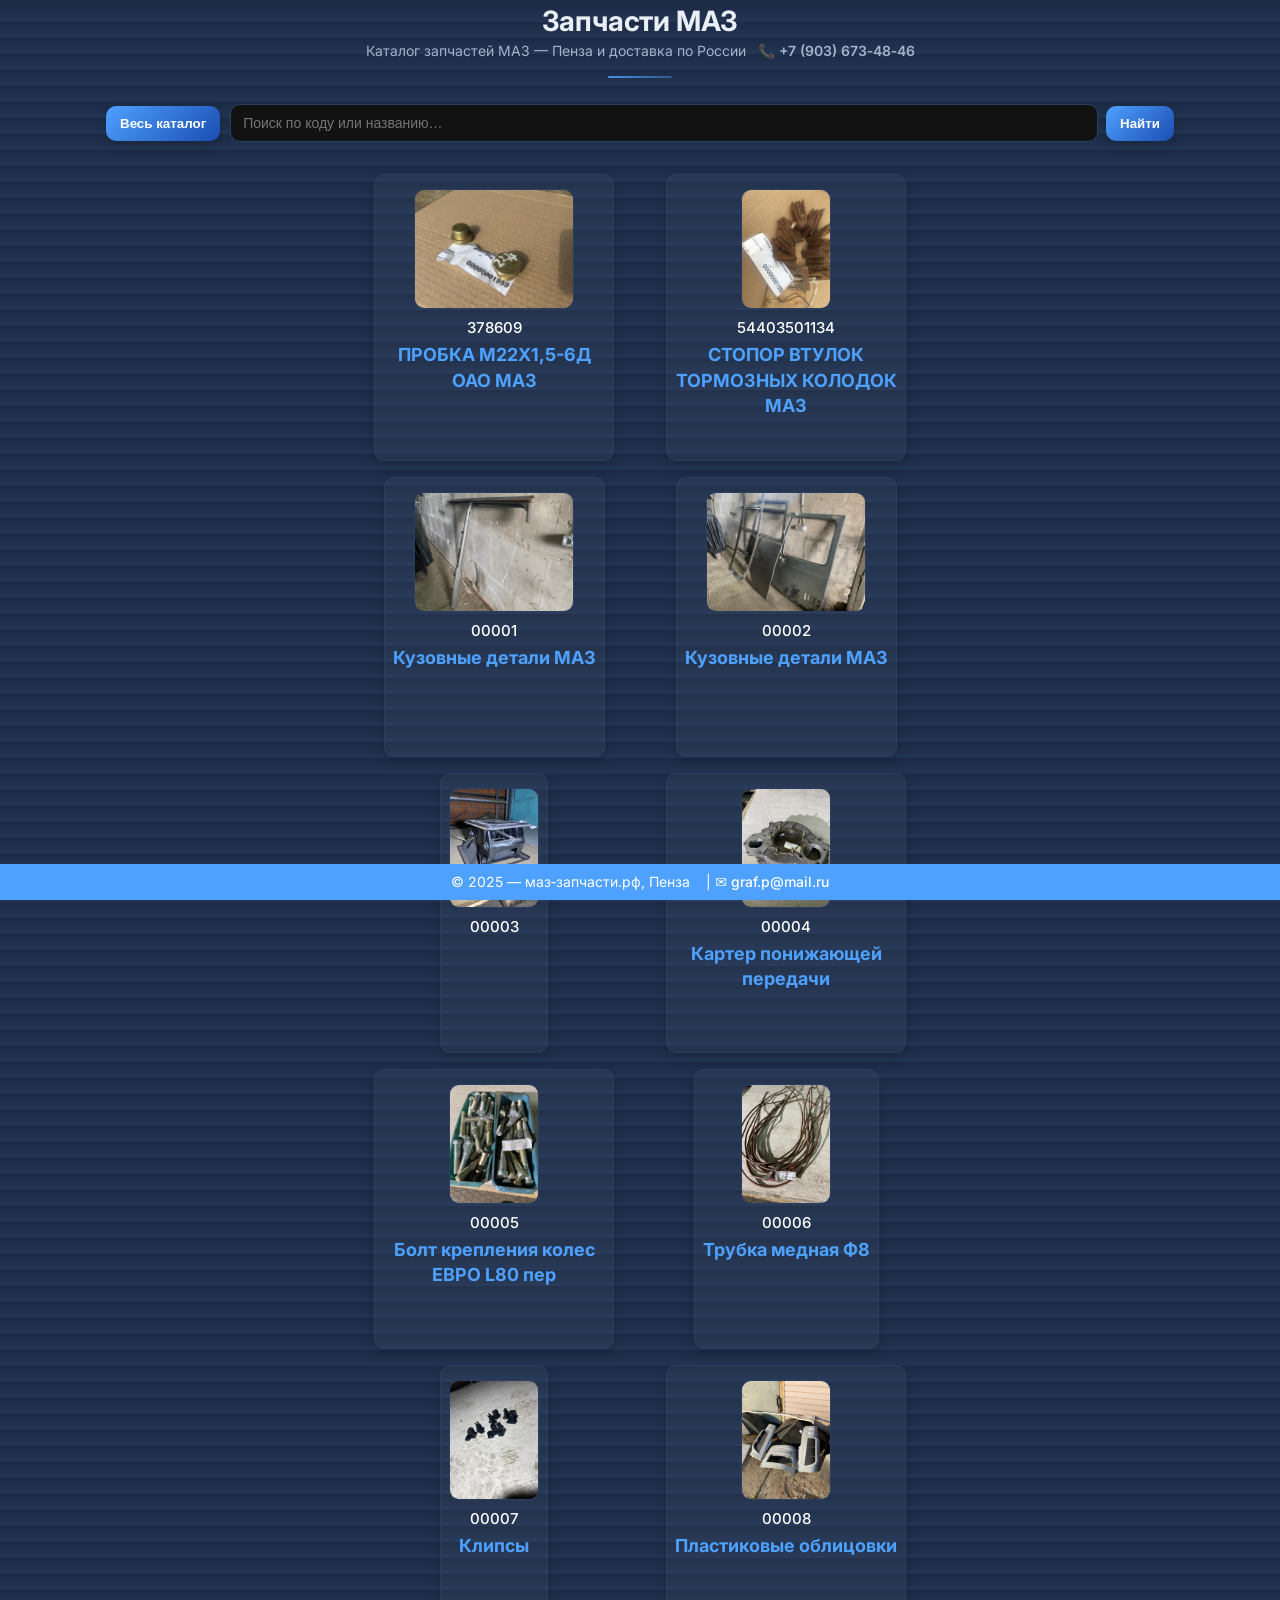
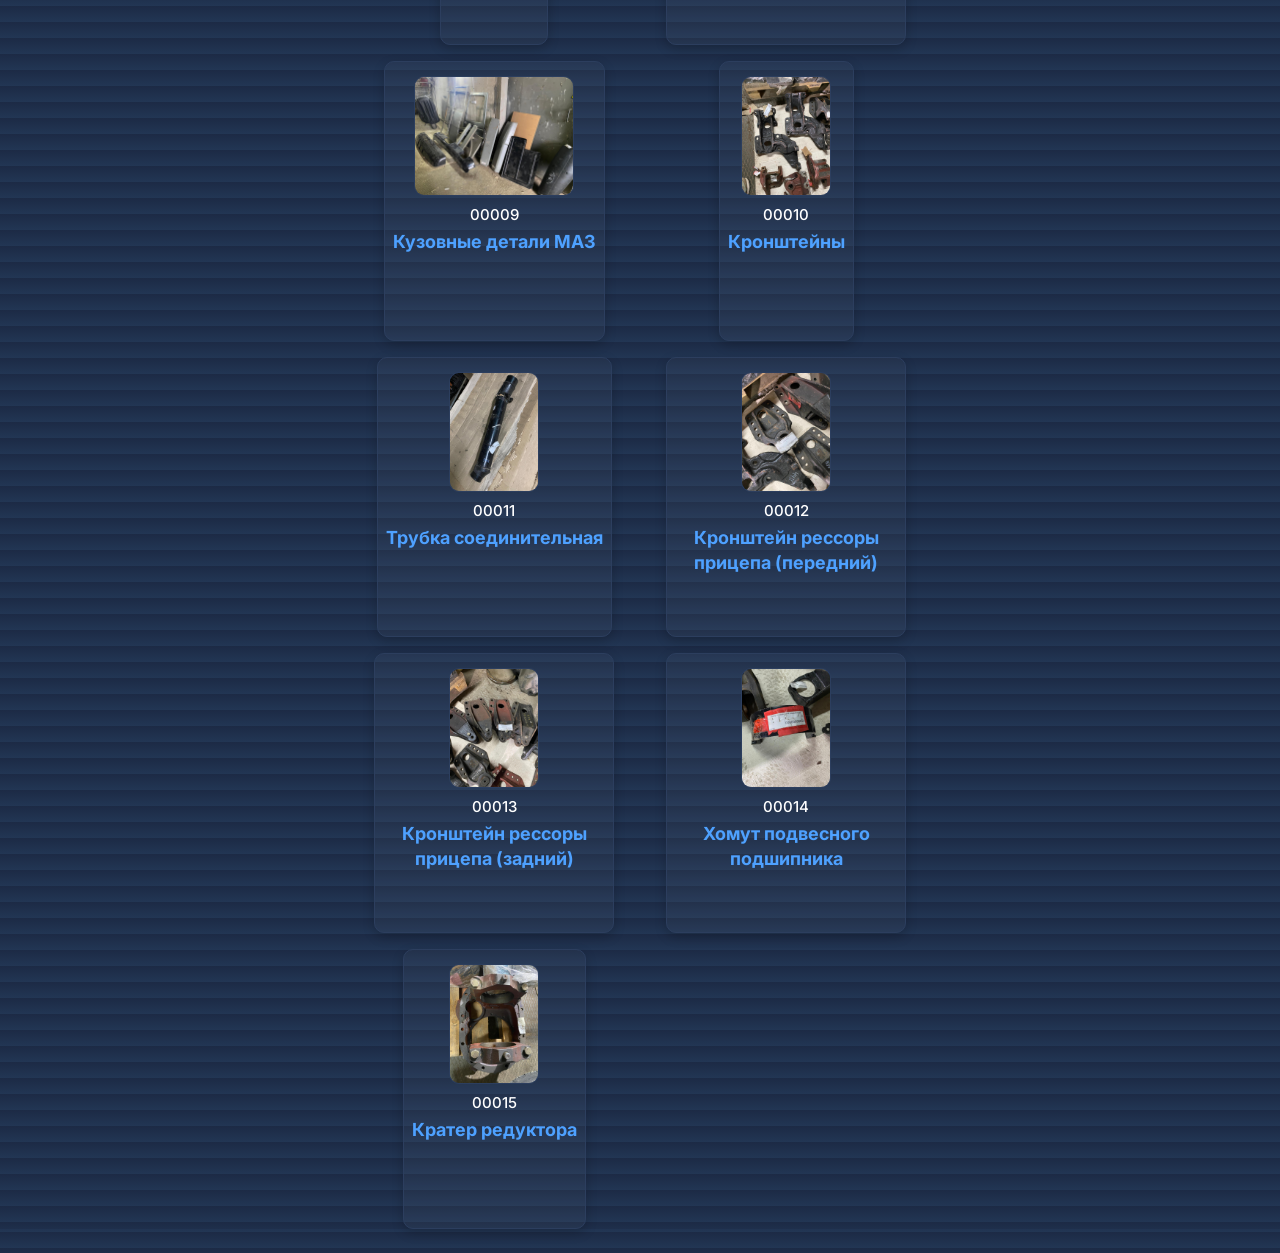
<file: index.html>
<!DOCTYPE html>
<html lang="ru">
<head>
  <meta charset="UTF-8" />
  <meta name="viewport" content="width=device-width, initial-scale=1" />
  <title>Каталог запчастей МАЗ</title>

  <!-- SEO и соцсети -->
  <meta name="description" content="МАЗ-запчасти.рф МАЗ." />
  <meta name="keywords" content="запчасти, грузовые автомобили, каталог, купить, фото, МАЗ" />
  <meta property="og:title" content="Каталог запчастей для грузовых автомобилей" />
  <meta property="og:description" content="Быстрый поиск, фото и контактная информация" />
  <meta property="og:type" content="website" />
  <meta property="og:image" content="images/preview.jpg" />

  <!-- Favicon -->
  <link rel="icon" href="favicon.ico" type="image/x-icon" />

  <!-- Стили -->
  <link rel="stylesheet" href="https://cdn.datatables.net/1.13.6/css/jquery.dataTables.min.css" />
  <link rel="stylesheet" href="styles.css" />
</head>
<body>
  <header class="site-header" role="banner" aria-label="Заголовок сайта">
    <h1 class="site-title">Запчасти МАЗ</h1>
    <p class="seo-h2">
      Каталог запчастей МАЗ — Пенза и доставка по России
      <a href="tel:+79036734846" aria-label="Позвонить +7 (903) 673-48-46">📞 +7 (903) 673‑48‑46</a>
    </p>
  </header>

  <div class="top-bar">
    <button id="show-all" type="button" aria-label="Показать весь каталог">Весь каталог</button>
  
    <div class="searchbar">
      <div class="search-wrapper">
        <input
          id="search-input"
          type="text"
          placeholder="Поиск по коду или названию…"
          aria-label="Поиск по коду или названию запчасти"
          autocomplete="off"
        />
        <button id="clear-search" class="clear-btn" type="button" title="Очистить поиск" aria-label="Очистить поиск">&times;</button>
      </div>
    
      <button id="search-btn" type="button" aria-label="Начать поиск">Найти</button>

      <!-- Индикатор загрузки -->
      <div id="loading-indicator" class="loading-spinner" style="display:none">
        <span></span>
      </div>

      <div id="suggestions" class="suggestions hidden" role="listbox" aria-live="polite"></div>
    </div>
  </div>

  <!-- Напоминание о контактах -->
  <div id="purchase-note" class="purchase-note hidden">
    Для покупки запчастей обращайтесь по телефону
    <a href="tel:+79991234567">📞 +7 (999) 123‑45‑67</a>.
  </div>

  <!-- Карточки запчастей -->
  <div id="cards-wrap" class="cards-wrap"></div>
  <div id="table-wrap"></div>

  <!-- Модалка -->
  <div id="modal" class="modal" aria-hidden="true" aria-modal="true" role="dialog">
    <button class="close" aria-label="Закрыть просмотр">&times;</button>
    <div class="modal-body">
      <img class="modal-content" id="modal-img" alt="Просмотр фото запчасти" loading="lazy" />
      <div class="contact-actions">
        <a href="tel:+79991234567" class="call-btn">📞 Позвонить</a>
        <a href="mailto:graf.p@mail.ru" class="mail-btn">✉️ graf.p@mail.ru</a>
      </div>
    </div>
  </div>

  <!-- Футер (новый: год + почта) -->
  <footer class="site-footer" role="contentinfo" aria-label="Футер сайта">
    <div>
      © <span id="site-year">2025</span> — маз‑запчасти.рф, Пенза
      <span style="margin-left:12px">|</span>
      <a href="mailto:graf.p@mail.ru" aria-label="Написать на почту">✉️ graf.p@mail.ru</a>
    </div>
  </footer>
  <!-- Скрипты -->
  <script src="https://code.jquery.com/jquery-3.7.0.min.js" defer></script>
  <script src="https://cdn.datatables.net/1.13.6/js/jquery.dataTables.min.js" defer></script>
  <script src="scripts/main.js" defer></script>
  </body>
</html>
</file>
<file: styles.css>
/* 1) Подключаем Inter из Google Fonts */
@import url('https://fonts.googleapis.com/css2?family=Inter:wght@400;500;600;700&display=swap');

:root {
  color-scheme: dark;
  --bg: #1c2a45;        /* светлее, чем #0f1a2f */
  --fg: #eaeef5;
  --muted: #a5b3cc;
  --border: #2c3e5e;
  --accent: #4ea1ff;    /* чуть ярче акцент */
  --overlay: rgba(0, 0, 0, 0.6);

  --radius: 10px;
  --shadow: 0 4px 12px rgba(0,0,0,0.2);
  --shadow-hover: 0 6px 20px rgba(0,0,0,0.3);
}

@media (prefers-color-scheme: dark) {
  :root {
    --bg: #2c3e5e;
    --fg: #eaeef5;
    --border: #1f2d4a;
    --muted: #9aa7c1;
    --shadow: 0 4px 12px rgba(0,0,0,0.3);
    --shadow-hover: 0 6px 20px rgba(0,0,0,0.4);
  }
}

* { box-sizing: border-box; }

html, body {
  
  background-color: var(--bg);
  background-image: linear-gradient(180deg, #1c2a45 0%, #223654 100%);
  background-repeat: no-repeat;
  background-size: cover;
  
  margin: 0;
  padding: 0;

  /* 1) Интер шрифт */
  font-family: 'Inter', ui-sans-serif, system-ui, Segoe UI, Roboto, Arial, sans-serif;
  color: var(--fg);
  line-height: 1.4;
  transition: background-color 0.3s ease, color 0.3s ease;

  /* повторяем точечный паттерн, градиент растягиваем */
  background-repeat: repeat, no-repeat;
  background-size: 16px 16px, cover;
}

body.no-scroll { overflow: hidden; }

/* Улучшенное выравнивание и отступы для заголовков */
h1 {
  font-size: 28px;
  line-height: 1.12;
  font-weight: 700;
  margin: 18px 16px 6px;    /* сверху, по бокам, снизу */
  text-align: center;
  max-width: 1100px;
  margin-left: auto;
  margin-right: auto;
  word-break: break-word;
  color: var(--fg);         /* использовать вашу переменную цвета */
}

/* Блок заголовка — аккуратно центрируем и отделяем от панели поиска */
.site-header {
  max-width: 1100px;
  margin: 6px auto 18px;
  padding: 0 16px;
  display: flex;
  flex-direction: column;
  align-items: center;
  gap: 6px;
  box-sizing: border-box;
  text-align: center;
  z-index: 1;
}

/* Заголовок сайта — более выразительный, но не громоздкий */
.site-title,
h1 {
  font-size: 28px;
  line-height: 1.08;
  font-weight: 700;
  margin: 0;
  color: var(--fg);
  letter-spacing: -0.2px;
  word-break: break-word;
  text-rendering: optimizeLegibility;
}

/* Подзаголовок SEO — компактный, контрастный и адаптивный */
.seo-h2 {
  font-size: 14px;
  line-height: 1.3;
  margin: 0;
  color: var(--muted);
  max-width: 980px;
  padding: 0 8px;
}

/* Ссылка в SEO-подзаголовке — аккуратно, без подчёркивания */
.seo-h2 a {
  color: inherit;
  text-decoration: none;
  font-weight: 600;
  margin-left: 8px;
}
.seo-h2 a:hover {
  text-decoration: underline;
}

/* Небольшая разделительная линия (опционально) */
.site-header::after {
  content: "";
  display: block;
  width: 64px;
  height: 2px;
  margin-top: 10px;
  border-radius: 2px;
  background: linear-gradient(90deg, rgba(78,161,255,0.95), rgba(78,161,255,0.4));
  opacity: 0.9;
}

/* Уменьшаем размер текста на очень маленьких экранах */
@media (max-width: 520px) {
  .site-title { font-size: 20px; }
  .seo-h2 { font-size: 13px; }
  .site-header::after { width: 48px; height: 1.6px; margin-top: 8px; }
}

/* Предотвращаем наложение top-bar и header (если top-bar фиксирован) */
.top-bar {
  position: relative;
  z-index: 2;
}

.top-bar {
  max-width: 1100px;
  margin: 0 auto 10px;
  padding: 0 16px;
  display: flex;
  gap: 10px;
  align-items: center;
  flex-wrap: wrap;
  width: 100%;
  box-sizing: border-box;
  padding: 8px 16px;
  justify-content: center;
}

/* кнопки */
button {
  background: linear-gradient(135deg, var(--accent), #1b4db1);
  color: #fff;
  border: none;
  border-radius: var(--radius);
  padding: 10px 14px;
  cursor: pointer;
  font-weight: 600;
  box-shadow: var(--shadow);
  transition: box-shadow 0.25s ease, transform 0.25s ease, filter 0.25s ease;
;
}
button:hover {
  filter: brightness(1.05);
  box-shadow: var(--shadow-hover);
  transform: translateY(-1px);
}
button:active {
  transform: translateY(1px) scale(0.98);
  transition: transform 0.05s ease;
}

.searchbar {
  position: relative;
  display: flex;
  gap: 8px;
  align-items: center;
  flex: 1 1 420px;
}

#search-input {
  flex: 1 1 auto;
  padding: 10px 12px;
  border: 1px solid var(--border);
  border-radius: var(--radius);
  font-size: 14px;
}

/* анимации */
@keyframes fadeInUp {
  from {
    opacity: 0;
    transform: translateY(20px);
  }
  to {
    opacity: 1;
    transform: translateY(0);
  }
}
@keyframes fadeOutDown {
  from { opacity: 1; transform: translateY(0); }
  to { opacity: 0; transform: translateY(4px); }
}

.suggestions {
  position: absolute;
  top: calc(100% + 6px);
  left: 0;
  right: 92px;
  border: 1px solid var(--border);
  border-radius: var(--radius);
  box-shadow: var(--shadow);
  max-height: 280px;
  overflow: auto;
  z-index: 20;
  animation: fadeInUp 0.18s ease-out;
}
.suggestions.hidden { display: none; }

.suggestion-item {
  padding: 8px 12px;
  cursor: pointer;
  display: flex;
  gap: 8px;
  align-items: baseline;
}
.suggestion-item:hover { background: #f6f8fa; }
.suggestion-code { font-weight: 700; }
.suggestion-name { color: var(--muted); overflow: hidden; text-overflow: ellipsis; white-space: nowrap; }

/* Контейнер таблицы */
#table-wrap {
  max-width: 1200px;
  margin: 32px auto 24px auto;
  /* Убрать фон, рамку, padding и border-radius */
  background: none !important;
  color: inherit !important;
  border: none !important;
  box-shadow: none !important;
  padding: 0 !important;
  border-radius: 0 !important;
  overflow-x: visible;
}

/* Сама таблица */
#parts-table {
  width: 100% !important;
  min-width: 900px;
  border-collapse: collapse;
  font-size: 16px;
  table-layout: auto;
}

#parts-table th, #parts-table td {
  border: 1px solid #2a3a5a;
  padding: 8px 10px;
  text-align: left;
  word-break: break-word;
}

#parts-table th:nth-child(1), #parts-table td:nth-child(1) { width: 100px; }
#parts-table th:nth-child(2), #parts-table td:nth-child(2) { width: 160px; }
#parts-table th:nth-child(3), #parts-table td:nth-child(3) { width: 500px; }
#parts-table th:nth-child(4), #parts-table td:nth-child(4) { width: 300px; }

#parts-table th {
  background: rgba(78,161,255,0.12);
  color: #4ea1ff;
  font-weight: 700;
  font-size: 17px;
  letter-spacing: 0.2px;
}

#parts-table tr:nth-child(even) td {
  background: rgba(255,255,255,0.02);
}

#parts-table img {
  width: 80px;
  height: 60px;
  object-fit: cover;
  border-radius: 8px;
  border: 1px solid #2a3a5a;
  background: #222c;
  display: block;
  margin: 0 auto;
}

.dataTables_wrapper {
  width: 100% !important;
  min-width: 0 !important;
  max-width: 100% !important;
  overflow-x: auto;
}

.dataTables_scrollBody {
  background: #1a2740 !important;
  color: #fff !important;
  min-height: 300px !important;
  max-height: 60vh !important;
}

/* Адаптация под мобильные */
@media (max-width: 1200px) {
  #table-wrap { max-width: 100vw; }
  #parts-table th:nth-child(3), #parts-table td:nth-child(3) { width: 220px; }
  #parts-table th:nth-child(4), #parts-table td:nth-child(4) { width: 120px; }
  #parts-table { font-size: 13px; }
}

/* Контейнер таблицы */
#table-wrap {
  max-width: 1100px;
  margin: 32px auto 24px auto;
  padding: 0 16px 16px 16px;
  border-radius: var(--radius, 12px);
  box-shadow: var(--shadow, 0 2px 8px #0002);
  background: var(--bg, #1a2740);
  color: var(--fg, #fff);
  overflow-x: auto;
}

#parts-table {
  width: 100%;
  border-collapse: collapse;
  background: transparent;
  color: var(--fg, #fff);
  font-size: 15px;
  margin: 0;
  table-layout: fixed;
}

#parts-table th, #parts-table td {
  border: 1px solid var(--border, #2a3a5a);
  padding: 8px 10px;
  text-align: left;
  vertical-align: middle;
  background: transparent;
  color: var(--fg, #fff);
  word-break: break-word;
  overflow: hidden;
  text-overflow: ellipsis;
}

#parts-table th:nth-child(1), #parts-table td:nth-child(1) { width: 90px; }
#parts-table th:nth-child(2), #parts-table td:nth-child(2) { width: 120px; }
#parts-table th:nth-child(3), #parts-table td:nth-child(3) { width: 340px; }
#parts-table th:nth-child(4), #parts-table td:nth-child(4) { width: 220px; }

#parts-table img {
  width: 80px;
  height: 60px;
  object-fit: cover;
  border-radius: var(--radius, 8px);
  border: 1px solid var(--border, #2a3a5a);
  background: #222c;
  display: block;
  margin: 0 auto;
}

@media (max-width: 900px) {
  #parts-table {
    min-width: 520px;
    font-size: 13px;
  }
  #parts-table th, #parts-table td {
    font-size: 12px;
    padding: 6px 4px;
    max-width: 120px;
  }
  #parts-table img {
    width: 60px;
    height: 44px;
  }
}

#table-wrap:hover { box-shadow: var(--shadow-hover); }

.hidden { display: none !important; }

.dataTables_wrapper .dataTables_paginate .paginate_button {
  border-radius: var(--radius);
}
.dataTables_wrapper .dataTables_filter { display: none; }

#parts-table img.thumb {
  width: 110px;
  height: 78px;
  object-fit: cover;
  border-radius: var(--radius);
  border: 1px solid var(--border);
  cursor: zoom-in;
  background: #f0f0f0;
}

/* модалка */
.modal {
  display: none;
  position: fixed;
  inset: 0;
  background: rgba(0,0,0,0.92);
  z-index: 1000;
  align-items: center;
  justify-content: center;
  padding: 12px;
}
.modal.open { display: flex; }

.modal .modal-body {
  max-width: 100vw;
  max-height: 100vh;
  width: 100%;
  height: 100%;
  display: flex;
  align-items: center;
  justify-content: center;
  box-sizing: border-box;
  padding: 8px;
}

/* Изображение во всю доступную область с сохранением пропорций */
.modal-content,
#modal-img {
  max-width: 100vw;
  max-height: 100vh;
  width: auto;
  height: auto;
  object-fit: contain; /* сохраняет пропорции */
  border-radius: 10px;
  box-shadow: 0 10px 40px rgba(0,0,0,0.6);
  cursor: zoom-out;
}

/* Когда браузер в полноэкранном режиме, убираем скругления */
:fullscreen .modal-content,
:-webkit-full-screen .modal-content {
  border-radius: 0;
  box-shadow: none;
  width: 100vw;
  height: 100vh;
  object-fit: contain;
}

/* Мобильные мелочи */
@media (max-width: 520px) {
  .modal .modal-body { padding: 4px; }
  .modal-content { border-radius: 6px; }
}

/* контакты в модалке */
.contact-actions {
  display: flex;
  gap: 12px;
  margin-top: 10px;
}
.contact-actions a {
  flex: 1;
  text-align: center;
  padding: 8px;
  border-radius: 4px;
  font-weight: 500;
  background: var(--accent);
  color: white;
  text-decoration: none;
  box-shadow: var(--shadow);
  transition: box-shadow 0.3s ease;
}
.contact-actions a:hover {
  opacity: 0.9;
  box-shadow: var(--shadow-hover);
}
.contact-actions.hidden { display: none !important; }

/* футер */
.site-footer {
  position: fixed;
  bottom: 0;
  left: 0;
  right: 0;
  background: var(--accent);
  color: white;
  padding: 8px 12px;
  font-size: 14px;
  display: flex;
  justify-content: center;
  gap: 20px;
  z-index: 1000;
}
.site-footer a {
  color: white;
  text-decoration: none;
  font-weight: 500;
}
.site-footer a:hover { text-decoration: underline; }

/* адаптив */
@media (max-width: 560px) {
  #parts-table img.thumb { width: 90px; height: 64px; }
}

/* поиск с крестиком */
.search-wrapper {
  position: relative;
  flex: 1 1 auto;
}
.search-wrapper input {
  width: 100%;
  padding: 10px 30px 10px 12px;
  border: 1px solid var(--border);
  border-radius: var(--radius);
  font-size: 14px;
}
.clear-btn {
  position: absolute;
  right: 8px;
  /* вместо top:50% + transform: */
  top: 50%;
  margin-top: -9px;     /* - (height/2) */
  width: 18px;
  height: 18px;
  background: none;
  border: none;
  font-size: 18px;
  line-height: 1;
  color: var(--muted);
  cursor: pointer;
  display: none;
  transition: color 0.2s ease;
  padding: 0;
}
.clear-btn:hover {
  color: var(--fg);
}

.purchase-note {
  max-width: 1100px;
  margin: 0 auto 8px;
  padding: 0 16px;
  font-size: 15px;
  color: var(--muted);
}

.modal.fade-in { animation: fadeInUp 0.25s ease-out; }

.cards-wrap {
  max-width: 600px; /* уменьшили ширину области карточек */
  margin: 24px auto;
  padding: 0 16px;
  display: grid;
  grid-template-columns: repeat(2, 1fr); /* всегда две карточки в ряд */
  gap: 16px;
  transition: opacity 1.2s, visibility 1.2s, transform 1.2s;
  opacity: 1;
  visibility: visible;
}

.card {
  max-width: 240px;      /* уменьшили ширину карточки */
  min-height: 280px;     /* уменьшили высоту карточки */
  display: flex;
  flex-direction: column;
  justify-content: flex-start;
  align-items: center;
  margin: 0 auto;
  background: rgba(255,255,255,0.03);
  border: 1px solid var(--border);
  border-radius: var(--radius);
  padding: 14px 8px;     /* уменьшили внутренние отступы */
  box-shadow: var(--shadow);
  transition: box-shadow 0.3s ease, transform 0.2s ease;
  color: var(--fg);
  box-sizing: border-box;      /* обязательно! */
}

.card-img {
  max-width: 210px;   /* было 140px, стало в 1,5 раза больше */
  height: 120px;      /* было 80px, стало в 1,5 раза больше */
  object-fit: cover;
  border-radius: var(--radius);
  border: 1px solid var(--border);
  background: #f0f0f0;
  margin-bottom: 8px;
  display: block;
  margin-left: auto;
  margin-right: auto;
}

.card-code,
.card-title {
  word-break: break-word;      /* перенос длинных слов */
  overflow-wrap: anywhere;     /* перенос по любой точке */
  text-align: center;
  white-space: normal;         /* разрешаем перенос строк */
  max-width: 100%;             /* не выходить за пределы карточки */
  overflow: hidden;
  display: block;
}

.card-code {
  font-size: 15px;       /* вернули прежний размер */
  font-weight: 500;
  color: #fff;         /* белый цвет */
  margin-bottom: 4px;
  text-align: center;
}

.card-title {
  font-size: 18px;
  font-weight: 700;
  color: var(--accent);   /* вернули акцентный цвет */
  margin-bottom: 4px;
  text-align: center;
}

.card-desc {
  font-size: 14px;
  color: var(--muted);
  margin-bottom: 6px;   /* уменьшили отступ */
  text-align: center;
  min-height: 18px;     /* ещё меньше высота */
  display: flex;
  align-items: center;
  justify-content: center;
}

.card-button {
  margin-top: auto;
  background: var(--accent);
  color: white;
  border: none;
  padding: 8px 12px;
  border-radius: var(--radius);
  cursor: pointer;
  font-weight: 500;
  box-shadow: var(--shadow);
  transition: box-shadow 0.3s ease, filter 0.2s ease;
}

.card-button:hover {
  box-shadow: var(--shadow-hover);
  filter: brightness(1.1);
}

/* Стилизация пагинации DataTables */
.dataTables_wrapper .dataTables_paginate .paginate_button {
  color: var(--fg) !important;
  background: none !important;
  border: none !important;
  padding: 6px 10px;
  font-weight: 500;
  transition: color 0.2s ease;
}

.dataTables_wrapper .dataTables_paginate .paginate_button:hover {
  color: var(--accent) !important;
  background: rgba(255, 255, 255, 0.05) !important;
  border-radius: var(--radius);
}

/* ========== Override DataTables pagination ========== */
#parts-table_wrapper .dataTables_paginate .paginate_button {
  color: var(--fg) !important;
  background: none !important;
  border: none !important;
  padding: 6px 10px;
  font-weight: 500;
}

#parts-table_wrapper .dataTables_paginate .paginate_button:hover {
  color: var(--accent) !important;
  background: rgba(255,255,255,0.1) !important;
  border-radius: var(--radius);
}

/* Активная страница */
#parts-table_wrapper .dataTables_paginate .paginate_button.current {
  color: white !important;
  background: var(--accent) !important;
}

/* Делает выплывающую подсказку непрозрачной */
.suggestions {
  background-color: var(--bg);
}

/* Подсветка строки в подсказках для тёмной темы */
.suggestion-item:hover {
  background-color: rgba(255, 255, 255, 0.05);
}

/* Индикатор загрузки */
.loading-spinner {
  display: flex;
  align-items: center;
  justify-content: center;
  width: 26px;
  height: 26px;
}

.loading-spinner span {
  width: 18px;
  height: 18px;
  border: 3px solid var(--muted);
  border-top-color: var(--accent);
  border-radius: 50%;
  animation: spin 0.8s linear infinite;
}

/* Анимация вращения */
@keyframes spin {
  0%   { transform: rotate(0deg); }
  100% { transform: rotate(360deg); }
}

#results {
  height: 0;
  overflow: hidden;
  opacity: 0;
  transition: height 1.2s cubic-bezier(.4,0,.2,1), opacity 1.2s;
}

#results.open {
  opacity: 1;
}

.table-wrap {
  width: 100%;
  margin-top: 20px;
}

.hidden {
  display: none !important;
}

.table-wrap {
  width: 100%;
  margin-top: 20px;
}

/* Упрощённое переключение без анимации */
.results {
  display: none; /* По умолчанию скрыт */
  background-color: var(--bg);
  color: var(--fg);
  border: 1px solid var(--border);
  border-radius: var(--radius);
  padding: 10px;
}

.results.open {
  display: block;
}

.note {
  font-weight: bold;
  margin-bottom: 8px;
  color: var(--muted);
}

/* ------------------------------------------------------------------------
   Подсветка строки, выбранной из подсказок
------------------------------------------------------------------------- */
#parts-table tbody tr.highlight {
  animation: fadeHighlight 2s ease-out forwards;
}

/* ключевые кадры для плавного угасания */
@keyframes fadeHighlight {
  from {
    background-color: rgba(78, 161, 255, 0.3);  /* оттенок вашего --accent с прозрачностью */
  }
  to {
    background-color: transparent;
  }
}

.cards-wrap,
#table-wrap {
  transition: opacity 1.2s, visibility 1.2s;
  opacity: 1;
  visibility: visible;
}

.cards-wrap.hidden,
#table-wrap.hidden {
  opacity: 0;
  visibility: hidden;
  pointer-events: none;
  transition-delay: 0s; /* убрали задержку для более плавного старта */
}

.cards-wrap.hidden {
  opacity: 0;
  visibility: hidden;
  pointer-events: none;
  transform: translateY(30px); /* плавный сдвиг вниз при скрытии */
  transition-delay: 0s;
}

/* Кнопка закрытия модалки — стандарт: правый верхний угол */
.modal .close {
  position: absolute;
  top: 12px;
  right: 12px;
  z-index: 1100;
  background: rgba(0,0,0,0.45);
  border: none;
  color: #fff;
  font-size: 28px;
  line-height: 1;
  width: 40px;
  height: 40px;
  border-radius: 6px;
  cursor: pointer;
  display: flex;
  align-items: center;
  justify-content: center;
  box-shadow: 0 4px 12px rgba(0,0,0,0.4);
}

/* Более крупная область клика на мобильных */
@media (max-width: 520px) {
  .modal .close {
    top: 10px;
    right: 10px;
    width: 44px;
    height: 44px;
    font-size: 26px;
  }
}

/* Скрываем футер при открытой модалке (body.no-scroll добавляется в openModal) */
body.no-scroll .site-footer {
  display: none !important;
}

.dataTables_wrapper {
  width: 100% !important;
  min-width: 0 !important;
  max-width: 100% !important;
  overflow-x: auto;
}

#parts-table th:nth-child(1),
#parts-table td:nth-child(1) {
  width: 80px;
  min-width: 60px;
  max-width: 100px;
}
#parts-table th:nth-child(2),
#parts-table td:nth-child(2) {
  width: 120px;
  min-width: 80px;
  max-width: 160px;
}
#parts-table th:nth-child(3),
#parts-table td:nth-child(3) {
  width: 320px;
  min-width: 120px;
  max-width: 400px;
}
#parts-table th:nth-child(4),
#parts-table td:nth-child(4) {
  width: 200px;
  min-width: 80px;
  max-width: 300px;
}

.dataTables_scrollBody {
  background: var(--bg, #1a2740) !important;
  color: var(--fg, #fff) !important;
  min-height: 200px !important;
  max-height: 60vh !important;
}

/* Стили для DataTables под тему сайта */
.dataTables_wrapper {
  background: var(--bg);
  color: var(--fg);
  border: 1px solid var(--border);
  border-radius: var(--radius);
  padding: 10px;
  box-shadow: var(--shadow);
}

.dataTables_length, .dataTables_filter {
  color: var(--fg);
  margin-bottom: 10px;
}

.dataTables_length select, .dataTables_filter input {
  background: var(--bg);
  color: var(--fg);
  border: 1px solid var(--border);
  border-radius: var(--radius);
  padding: 5px;
}

#parts-table {
  background: var(--bg);
  color: var(--fg);
}

#parts-table th {
  background: rgba(78,161,255,0.12); /* Акцентный фон для заголовков */
  color: var(--accent);
  font-weight: 700;
  border-bottom: 1px solid var(--border);
}

#parts-table td {
  border-bottom: 1px solid var(--border);
}

#parts-table tr:nth-child(even) {
  background: rgba(255,255,255,0.02);
}

#parts-table tr:hover {
  background: rgba(78,161,255,0.1); /* Hover с акцентом */
}

.dataTables_paginate .paginate_button {
  color: var(--fg) !important;
  background: none !important;
  border: none !important;
  padding: 6px 10px;
  font-weight: 500;
  transition: color 0.2s ease;
}

.dataTables_paginate .paginate_button:hover {
  color: var(--accent) !important;
  background: rgba(255,255,255,0.05) !important;
  border-radius: var(--radius);
}

.dataTables_paginate .paginate_button.current {
  color: white !important;
  background: var(--accent) !important;
  border-radius: var(--radius);
}

.dataTables_paginate .paginate_button.disabled {
  color: var(--muted) !important;
}

.dataTables_info {
  color: var(--muted);
  margin-top: 10px;
}

/* Адаптация под мобильные */
@media (max-width: 768px) {
  .dataTables_wrapper {
    overflow-x: auto;
  }
  #parts-table th, #parts-table td {
    padding: 6px;
    font-size: 13px;
  }
  #parts-table img {
    max-width: 50px;
    max-height: 50px;
  }
}

/* Улучшенные стили для селекта в DataTables */
.dataTables_length select {
  background: var(--bg); /* Тёмный фон */
  color: var(--fg); /* Светлый текст */
  border: 1px solid var(--border);
  border-radius: var(--radius);
  padding: 5px;
  appearance: none; /* Убираем дефолт стрелку для кастомизации */
  background-image: url('data:image/svg+xml;utf8,<svg fill="%23eaeef5" height="24" viewBox="0 0 24 24" width="24" xmlns="http://www.w3.org/2000/svg"><path d="M7 10l5 5 5-5z"/><path d="M0 0h24v24H0z" fill="none"/></svg>'); /* Кастом стрелка вниз */
  background-repeat: no-repeat;
  background-position: right 10px center;
  background-size: 12px;
}

.dataTables_length select option {
  background: var(--bg); /* Тёмный фон для опций */
  color: var(--fg); /* Светлый текст для опций */
}

.dataTables_length select option:hover {
  background: rgba(78,161,255,0.1); /* Hover с акцентом */
  color: var(--accent);
}

/* Усиление скрытия для предотвращения наложения */
.cards-wrap.hidden,
#table-wrap.hidden {
  display: none !important;
  visibility: hidden !important;
  height: 0 !important;
  padding: 0 !important;
  margin: 0 !important;
  overflow: hidden !important;
}

/* Позиционирование контейнеров */
.cards-wrap,
#table-wrap {
  position: relative;
  z-index: 0;
}

/* Упрощённое переключение без анимации (обновлённое) */
.results {
  display: none; /* По умолчанию скрыт */
  background-color: var(--bg);
  color: var(--fg);
  border: 1px solid var(--border);
  border-radius: var(--radius);
  padding: 10px;
}

.results.open {
  display: block;
}

/* Стили для селекта (обновлённые с !important для перезаписи) */
.dataTables_length select {
  background: var(--bg) !important; /* Тёмный фон */
  color: var(--fg) !important; /* Светлый текст */
  border: 1px solid var(--border);
  border-radius: var(--radius);
  padding: 5px;
  appearance: none;
  background-image: url('data:image/svg+xml;utf8,<svg fill="%23eaeef5" height="24" viewBox="0 0 24 24" width="24" xmlns="http://www.w3.org/2000/svg"><path d="M7 10l5 5 5-5z"/><path d="M0 0h24v24H0z" fill="none"/></svg>');
  background-repeat: no-repeat;
  background-position: right 10px center;
  background-size: 12px;
}

.dataTables_length select option {
  background: var(--bg) !important;
  color: var(--fg) !important;
}

.dataTables_length select option:hover {
  background: rgba(78,161,255,0.1) !important;
  color: var(--accent) !important;
}

#table-wrap {
  padding-bottom: 80px !important; /* или другое подходящее значение */
}

.dataTables_length {
  display: flex !important;
  justify-content: space-between;
  align-items: center;
}
.table-total-inline {
  font-size: 15px;
  color: #4ea1ff;
  margin-left: 24px;
  white-space: nowrap;
}
</file>
